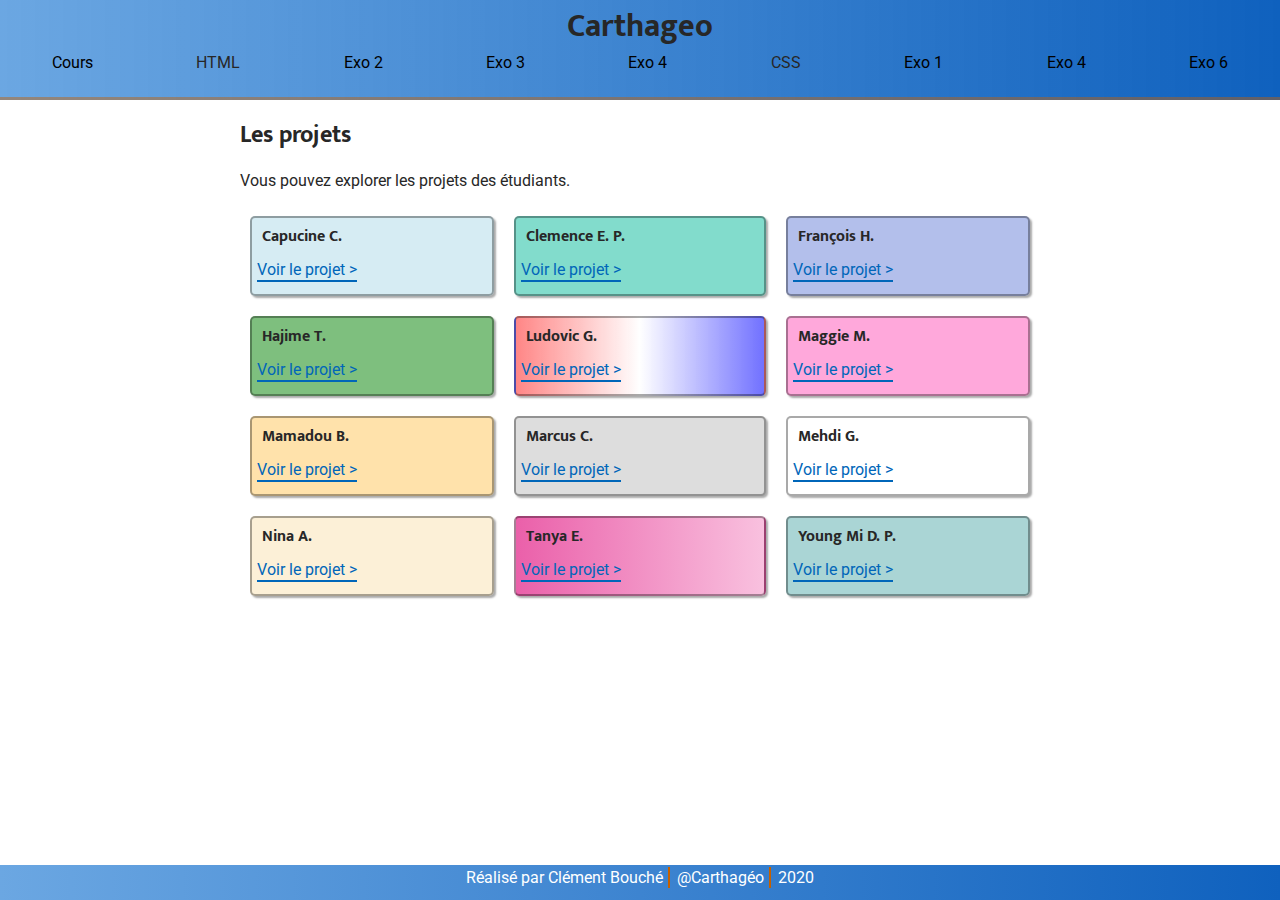
<file: index.html>
<!-- le DOCTYPE doit être en commentaire uniquement sur stackblitz -->
<!-- <!DOCTYPE html> -->
<html lang="fr">

<head>
	<title>Carthageo - Webmapping</title>
	<meta name="description" content="Les éléments de correction du cours de webmapping" />
	<meta charset="UTF-8" />
	<meta name="viewport" content="width=device-width,initial-scale=1">
	<link rel="preconnect" href="https://fonts.gstatic.com" />
	<link
		href="https://fonts.googleapis.com/css2?family=Mukta:wght@200;300;400;500;600;700;800&family=Roboto:ital,wght@0,300;0,400;0,500;0,700;1,300;1,400;1,500;1,700&display=swap"
		rel="stylesheet" />
	<link href="css/styles.css" rel="stylesheet" />
</head>

<body>
	<header>
		<h1>Carthageo</h1>
		<ul>
			<li class="menu-item">
				<a href="https://ensg_dei.gitlab.io/web-az">Cours</a>
			</li>
			<li class="menu-item">
				HTML
			</li>
			<li>
				<a href="cours-html/exercice2.html">Exo 2</a>
			</li>
			<li>
				<a class="red-text" href="cours-html/exercice3.html">Exo 3</a>
			</li>
			<li>
				<a href="cours-html/exercice4.html">Exo 4</a>
			</li>
			<li class="menu-item">
				CSS
			</li>
			<li>
				<a href="cours-css/exercice1.html">Exo 1</a>
			</li>
			<li>
				<a href="index.html">Exo 4</a>
			</li>
			<li>
				<a href="cours-css/exercice6.html">Exo 6</a>
			</li>
		</ul>
	</header>

	<div id="contenu">
		<!-- <div class="green-box"></div> -->
		<h2>Les projets</h2>
		<p>Vous pouvez explorer les projets des étudiants.</p>

		<div id="student-grid">
			<div class="student capu">
				<h4>Capucine C.</h4>
				<a href="https://stackblitz.com/edit/web-cartha-capucine">
					Voir le projet >
				</a>
			</div>

			<div class="student clem">
				<h4>Clemence E. P.</h4>
				<a href="https://stackblitz.com/edit/web-cartha-cleme-e4jlpq">
					Voir le projet >
				</a>
			</div>

			<div class="student fran">
				<h4>François H.</h4>
				<a href="https://stackblitz.com/edit/web-platform-gyzbed-site-coursweb-francois">
					Voir le projet >
				</a>
			</div>

			<div class="student haji">
				<h4>Hajime T.</h4>
				<a href="https://stackblitz.com/edit/web-cartha-hajime">
					Voir le projet >
				</a>
			</div>

			<div class="student ludo">
				<h4>Ludovic G.</h4>
				<a href="https://stackblitz.com/edit/web-cartha-ludovic">
					Voir le projet >
				</a>
			</div>

			<div class="student magg">
				<h4>Maggie M.</h4>
				<a href="https://stackblitz.com/edit/web-cartha-maggie-m-m68qph">
					Voir le projet >
				</a>
			</div>

			<div class="student mama">
				<h4>Mamadou B.</h4>
				<a href="https://stackblitz.com/edit/web-cartha-mamadoub-ygsddm">
					Voir le projet >
				</a>
			</div>

			<div class="student marc">
				<h4>Marcus C.</h4>
				<a href="https://stackblitz.com/edit/web-cartha-marcus">
					Voir le projet >
				</a>
			</div>

			<div class="student mehdi">
				<h4>Mehdi G.</h4>
				<a href="#">
					Voir le projet >
				</a>
			</div>

			<div class="student nina">
				<h4>Nina A.</h4>
				<a href="https://stackblitz.com/edit/web-cartha-promotion-ninaantonoff-q2wdrp">
					Voir le projet >
				</a>
			</div>

			<div class="student tanya">
				<h4>Tanya E.</h4>
				<a href="https://stackblitz.com/edit/web-tanyae-cax9bh-zwdzyz">
					Voir le projet >
				</a>
			</div>

			<div class="student young">
				<h4>Young Mi D. P.</h4>
				<a href="https://stackblitz.com/edit/web-cartha-youngmi-j41bdq">
					Voir le projet >
				</a>
			</div>
		</div>
	</div>

	<footer id="fin" class="contenu">
		<table>
			<tr>
				<td>Réalisé par Clément Bouché</td>
				<td class="red-text">@Carthagéo</td>
				<td>2020</td>
			</tr>
		</table>
	</footer>
</body>

</html>
</file>
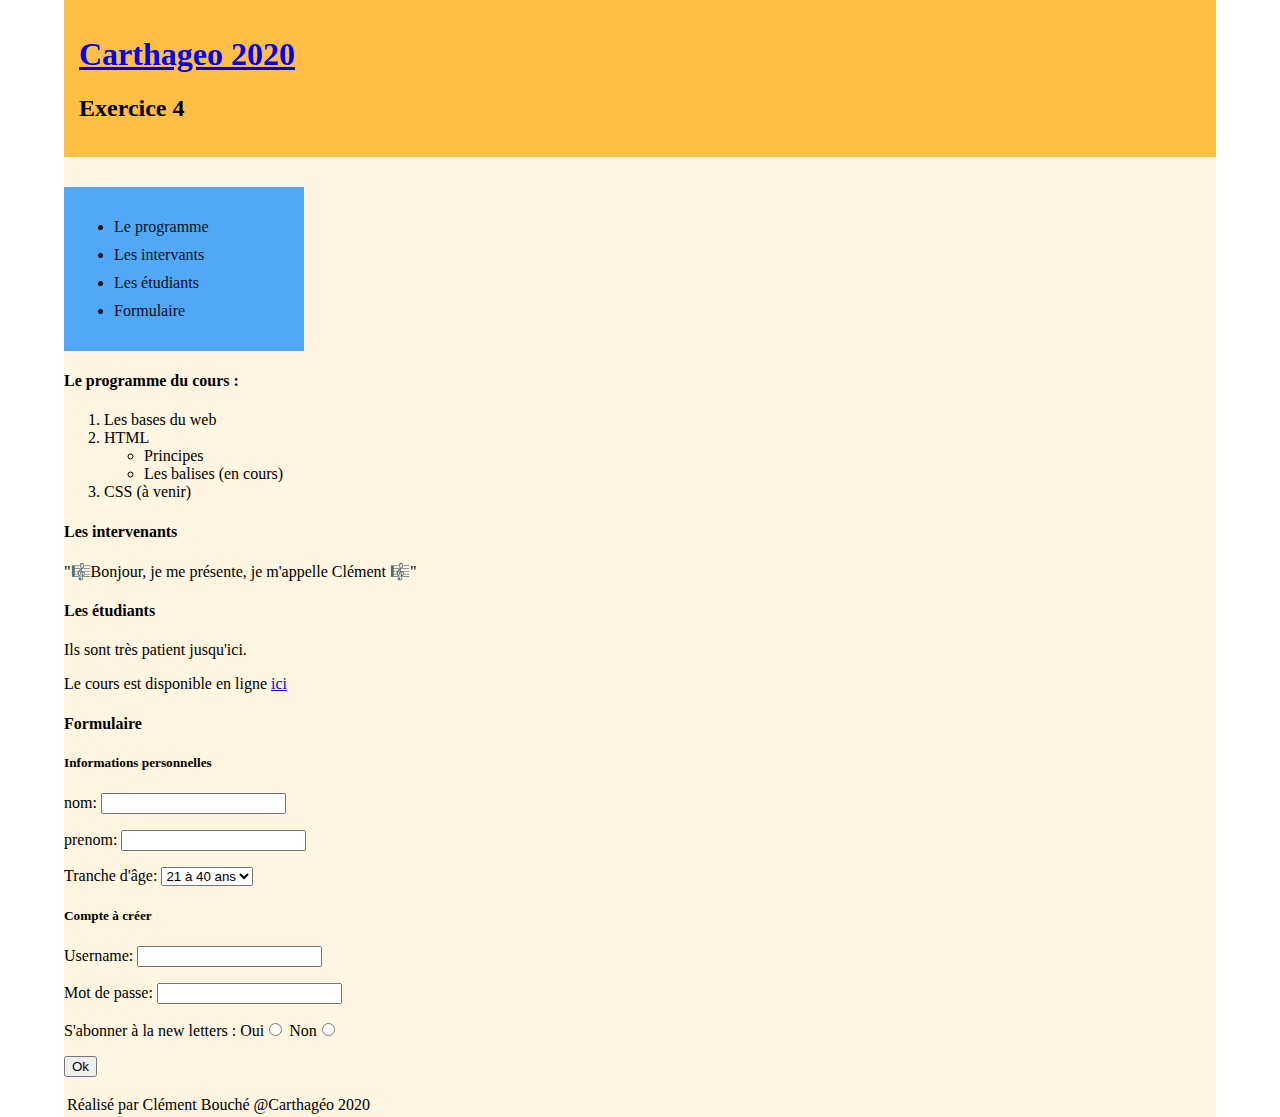
<file: cours-css/exercice1.html>
<!-- le DOCTYPE doit être en commentaire uniquement sur stackblitz -->
<!-- <!DOCTYPE html> -->
<html lang="fr">
  <head>
    <title>Carthageo - Exercice 4</title>
    <meta name="description" content="Première page web" />
    <meta charset="UTF-8" />
    <link rel="preconnect" href="https://fonts.gstatic.com" />
    <link
      href="https://fonts.googleapis.com/css2?family=Mukta:wght@200;300;400;500;600;700;800&family=Roboto:ital,wght@0,300;0,400;0,500;0,700;1,300;1,400;1,500;1,700&display=swap"
      rel="stylesheet"
    />
    <link href="exercice1.css" rel="stylesheet" />
  </head>

  <body>
    <header>
      <h1>
        <a href="../index.html">Carthageo 2020</a>
      </h1>
      <h2>Exercice 4</h2>
    </header>

    <div id="menu" class="contenu">
      <ul>
        <li class="menu-item">Le programme</li>
        <li class="menu-item"><a href="#prof">Les intervants</a></li>
        <li class="menu-item">Les étudiants</li>
        <li class="menu-item"><a href="#form">Formulaire</a></li>
      </ul>
    </div>

    <div class="contenu red">
      <h4>Le programme du cours :</h4>
      <ol>
        <li>Les bases du web</li>
        <li>
          HTML
          <ul>
            <li>Principes</li>
            <li>Les balises (en cours)</li>
          </ul>
        </li>
        <li>CSS (à venir)</li>
      </ol>
    </div>

    <div class="contenu" id="prof">
      <h4>Les intervenants</h4>
      <p>"🎼Bonjour, je me présente, je m'appelle Clément 🎼"</p>
    </div>

    <div class="contenu">
      <h4>Les étudiants</h4>
      <p>
        Ils sont très patient jusqu'ici.
      </p>
      <p>
        Le cours est disponible en ligne
        <a
          href="https://ensg_dei.gitlab.io/web-az/html/balises/"
          title="lien vers le cours"
        >
          ici
        </a>
      </p>
    </div>

    <h4>Formulaire</h4>
    <form action="#" method="get">
      <h5>Informations personnelles</h5>
      <p>
        <label>nom: <input type="text" name="nom"/></label>
      </p>
      <p>
        <label>prenom: <input type="text" name="prenom"/></label>
      </p>
      <label>
        Tranche d'âge:
        <select name="age">
          <option value="20">0 à 20 ans</option>
          <option value="40" selected>21 à 40 ans</option>
          <option value="60">41 à 60 ans</option>
          <option value="80">61 à 80 ans</option>
        </select>
      </label>
      <h5>Compte à créer</h5>
      <p>
        <label>Username: <input type="text" name="username"/></label>
      </p>
      <p>
        <label>Mot de passe: <input type="password" name="password"/></label>
      </p>
      <p>
        S'abonner à la new letters :
        <label>Oui<input type="radio" name="ouinon" value="1"/></label>
        <label>Non<input type="radio" name="ouinon" value="0"/></label>
      </p>
      <input type="submit" value="Ok" />
    </form>

    <footer>
      <table>
        <tr>
          <td>Réalisé par Clément Bouché</td>
          <td>@Carthagéo</td>
          <td>2020</td>
        </tr>
      </table>
    </footer>
  </body>
</html>
</file>
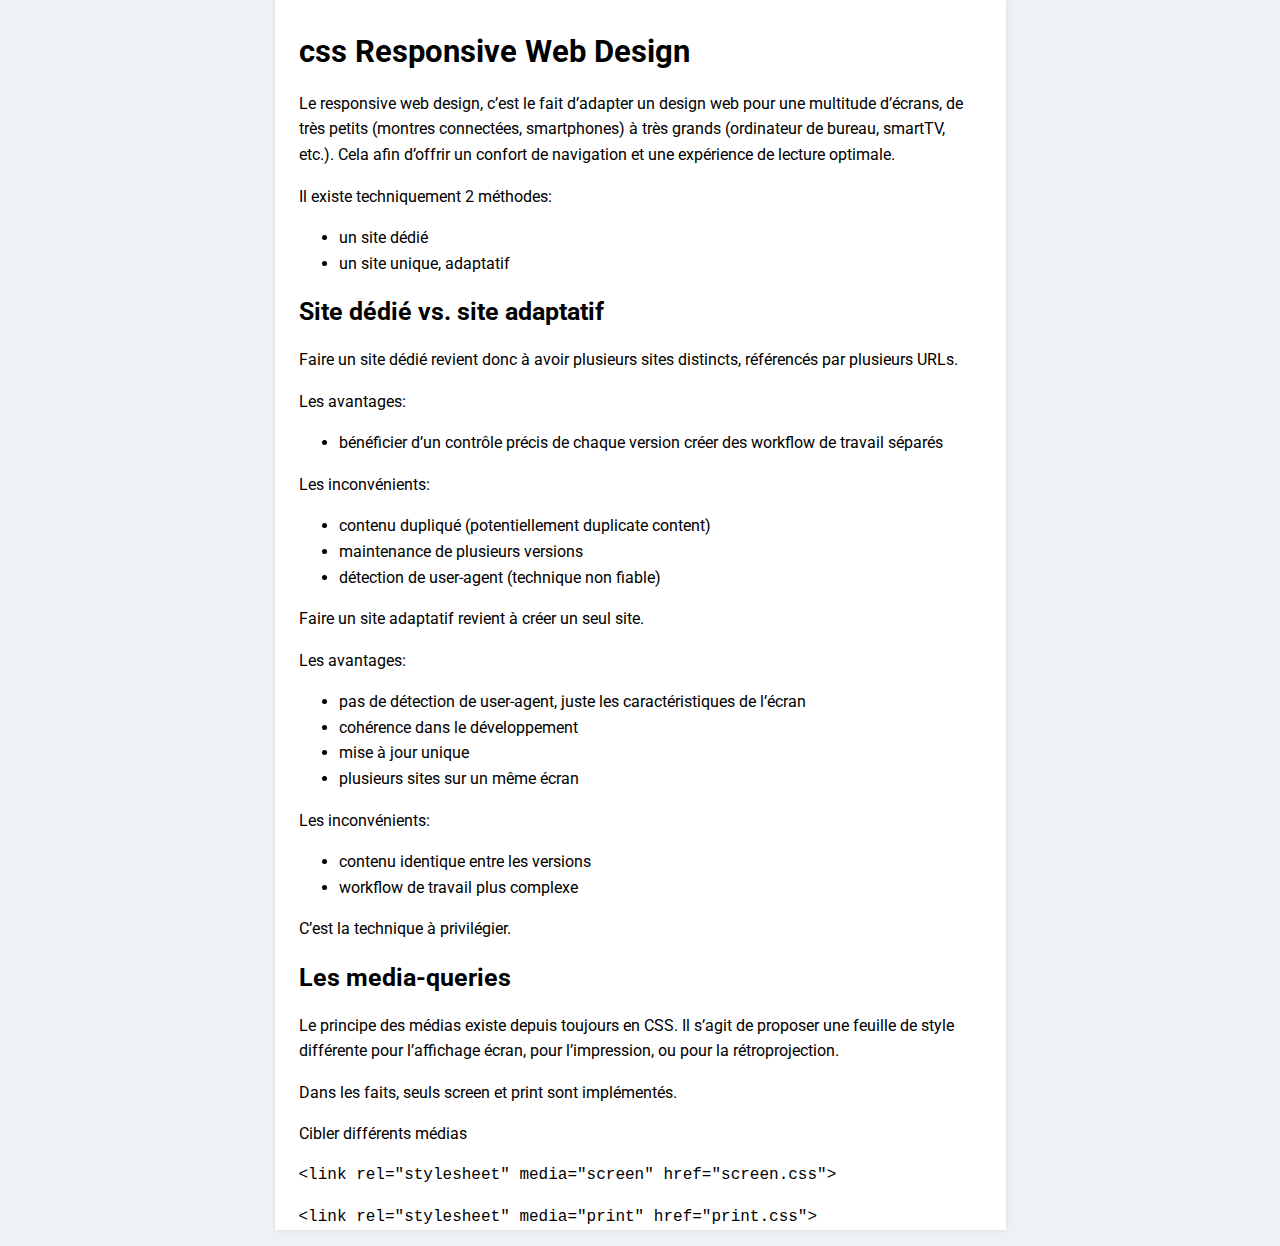
<file: cours-css/exercice6-step1.html>
<!--<!DOCTYPE html>-->
<html lang="fr">

<head>
	<meta charset="UTF-8">
	<title>Webmapping - Exercice 6</title>
	<link rel="preconnect" href="https://fonts.gstatic.com">
	<link
		href="https://fonts.googleapis.com/css2?family=Roboto:ital,wght@0,300;0,400;0,500;0,700;1,300;1,400;1,500;1,700&display=swap"
		rel="stylesheet">

	<link rel="stylesheet" href="exercice6-step1.css">
</head>

<body>
	<article>
		<h1>
			<span>css</span>
			Responsive Web Design
		</h1>
		<p>
			Le responsive web design, c’est le fait d’adapter un design web pour une multitude d’écrans, de très petits
			(montres
			connectées, smartphones) à très grands (ordinateur de bureau, smartTV, etc.). Cela afin d’offrir un confort
			de
			navigation et une expérience de lecture optimale.
		</p>
		<p>
			Il existe techniquement 2 méthodes:
		</p>
		<ul>
			<li>un site dédié</li>
			<li>un site unique, adaptatif</li>
		</ul>

		<h2 id="vs">
			Site dédié vs. site adaptatif
		</h2>
		<p>
			Faire un site dédié revient donc à avoir plusieurs sites distincts, référencés par plusieurs URLs.
		</p>
		<p>Les avantages:</p>
		<ul>
			<li>
				bénéficier d’un contrôle précis de chaque version
				créer des workflow de travail séparés
			</li>
		</ul>
		<p>Les inconvénients:</p>
		<ul>
			<li>
				contenu dupliqué (potentiellement duplicate content)
			</li>
			<li>
				maintenance de plusieurs versions
			</li>
			<li>
				détection de user-agent (technique non fiable)
			</li>
		</ul>
		<p>Faire un site adaptatif revient à créer un seul site.</p>
		<p>Les avantages:</p>
		<ul>
			<li>
				pas de détection de user-agent, juste les caractéristiques de l’écran
			</li>
			<li>
				cohérence dans le développement
			</li>
			<li>
				mise à jour unique
			</li>
			<li>
				plusieurs sites sur un même écran
			</li>
		</ul>
		<p>Les inconvénients:</p>
		<ul>
			<li>
				contenu identique entre les versions
			</li>
			<li>
				workflow de travail plus complexe
			</li>
		</ul>
		<p>
			C’est la technique à privilégier.
		</p>

		<h2 id="media-queries">Les media-queries</h2>
		<p>
			Le principe des médias existe depuis toujours en CSS. Il s’agit de proposer une feuille de style différente
			pour
			l’affichage écran, pour l’impression, ou pour la rétroprojection.
		</p>
		<p>
			Dans les faits, seuls screen et print sont
			implémentés.
		</p>

		<p class="legend">Cibler différents médias</p>
		<code>
      <p>
        <span class="p">&lt;</span><span class="nt">link</span> <span class="na">rel</span><span class="o">=</span><span class="s">"stylesheet"</span> <span class="na">media</span><span class="o">=</span><span class="s">"screen"</span> <span class="na">href</span><span class="o">=</span><span class="s">"screen.css"</span><span class="p">&gt;</span>
      </p>
      <p>
        <span class="p">&lt;</span><span class="nt">link</span> <span class="na">rel</span><span class="o">=</span><span class="s">"stylesheet"</span> <span class="na">media</span><span class="o">=</span><span class="s">"print"</span> <span class="na">href</span><span class="o">=</span><span class="s">"print.css"</span><span class="p">&gt;</span>
      </p>
    </code>
	</article>

</body>

</html>
</file>
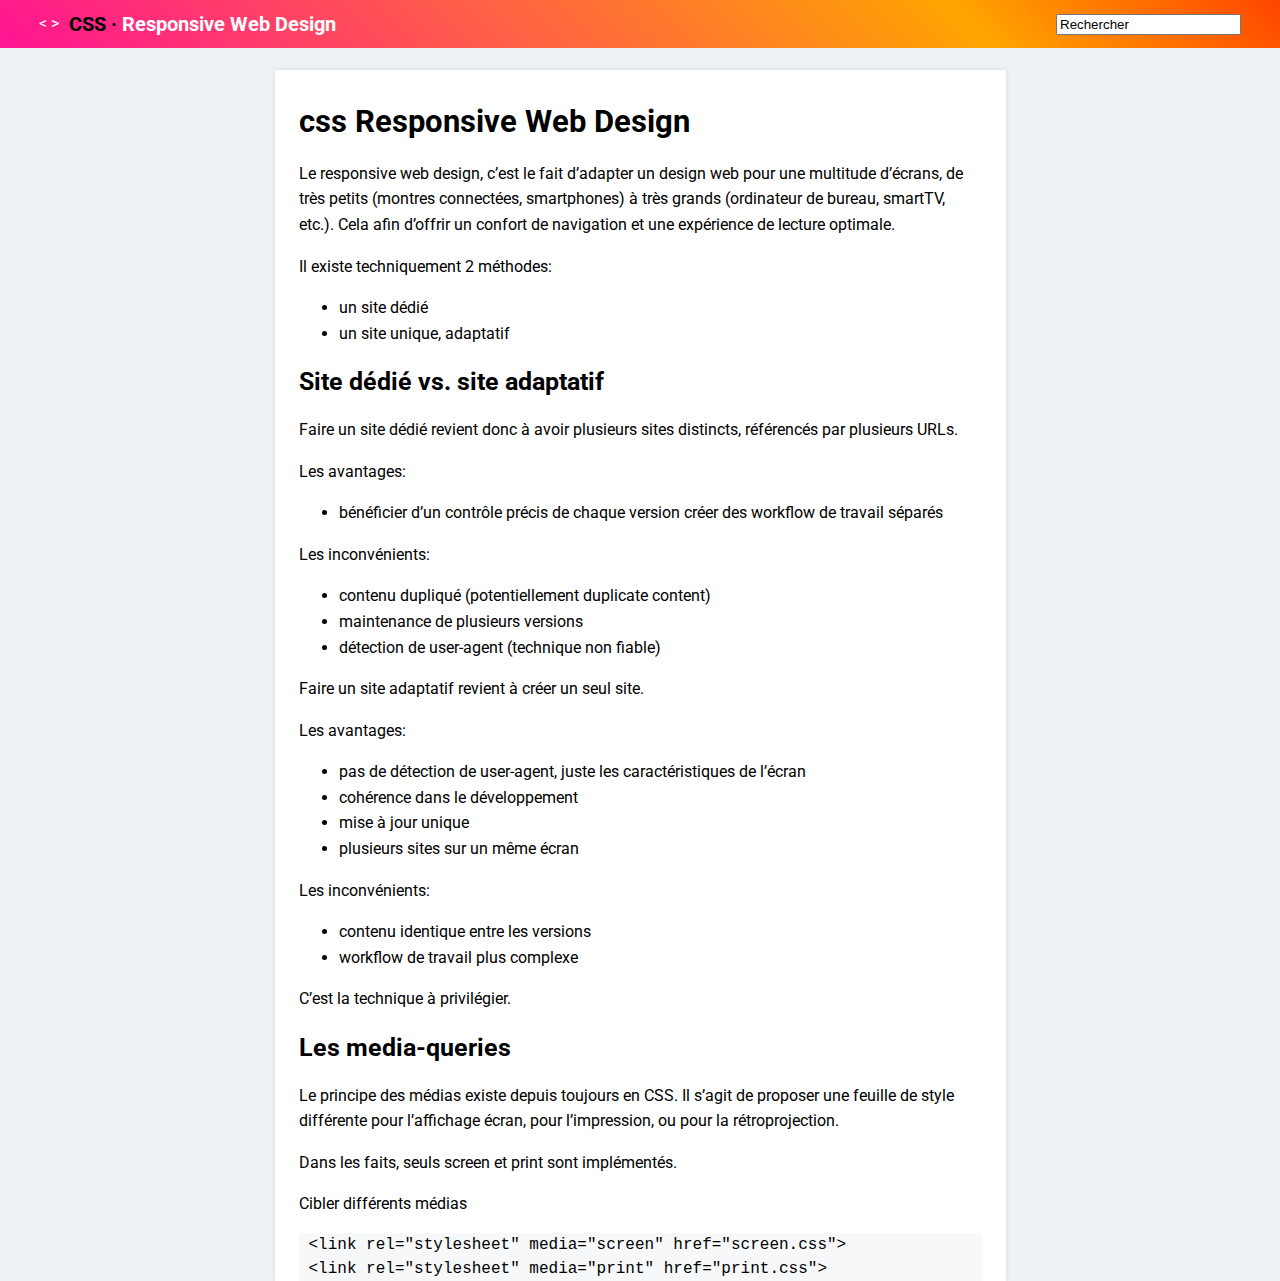
<file: cours-css/exercice6-step2.html>
<!--<!DOCTYPE html>-->
<html lang="fr">

<head>
	<meta charset="UTF-8">
	<title>Webmapping - Exercice 6</title>
	<link rel="preconnect" href="https://fonts.gstatic.com">
	<link
		href="https://fonts.googleapis.com/css2?family=Roboto:ital,wght@0,300;0,400;0,500;0,700;1,300;1,400;1,500;1,700&display=swap"
		rel="stylesheet">

	<link rel="stylesheet" href="exercice6-step2.css">

</head>

<body>
	<!-- l'entete reste au dessus même si on defile le contenu -->
	<header>
		<div class="header-content">
			<p>&lt; &gt;</p>
			<h4>CSS · <span>Responsive Web Design</span></h4>
			<div class="separator"></div>
			<form>
				<input type="text" name="search" value="Rechercher">
      </form>
		</div>
	</header>

	<!--
  le corps de la page se découpe en 3 colonne
  le menu / le contenu / la table des matieres
  -->
	<div id="main-content">

		<article>
			<h1>
				<span>css</span>
				Responsive Web Design
			</h1>
			<p>
				Le responsive web design, c’est le fait d’adapter un design web pour une multitude d’écrans, de très
				petits
				(montres
				connectées, smartphones) à très grands (ordinateur de bureau, smartTV, etc.). Cela afin d’offrir un
				confort
				de
				navigation et une expérience de lecture optimale.
			</p>
			<p>
				Il existe techniquement 2 méthodes:
			</p>
			<ul>
				<li>un site dédié</li>
				<li>un site unique, adaptatif</li>
			</ul>

			<h2 id="vs">
				Site dédié vs. site adaptatif
			</h2>
			<p>
				Faire un site dédié revient donc à avoir plusieurs sites distincts, référencés par plusieurs URLs.
			</p>
			<p>Les avantages:</p>
			<ul>
				<li>
					bénéficier d’un contrôle précis de chaque version
					créer des workflow de travail séparés
				</li>
			</ul>
			<p>Les inconvénients:</p>
			<ul>
				<li>
					contenu dupliqué (potentiellement duplicate content)
				</li>
				<li>
					maintenance de plusieurs versions
				</li>
				<li>
					détection de user-agent (technique non fiable)
				</li>
			</ul>
			<p>Faire un site adaptatif revient à créer un seul site.</p>
			<p>Les avantages:</p>
			<ul>
				<li>
					pas de détection de user-agent, juste les caractéristiques de l’écran
				</li>
				<li>
					cohérence dans le développement
				</li>
				<li>
					mise à jour unique
				</li>
				<li>
					plusieurs sites sur un même écran
				</li>
			</ul>
			<p>Les inconvénients:</p>
			<ul>
				<li>
					contenu identique entre les versions
				</li>
				<li>
					workflow de travail plus complexe
				</li>
			</ul>
			<p>
				C’est la technique à privilégier.
			</p>

			<h2 id="media-queries">Les media-queries</h2>
			<p>
				Le principe des médias existe depuis toujours en CSS. Il s’agit de proposer une feuille de style
				différente
				pour
				l’affichage écran, pour l’impression, ou pour la rétroprojection.
			</p>
			<p>
				Dans les faits, seuls screen et print sont
				implémentés.
			</p>

			<p class="legend">Cibler différents médias</p>
			<div class="bloc-code">
				<code>
        <p>
          &lt;link rel="stylesheet" media="screen" href="screen.css"&gt;
        </p>
        <p>
          &lt;link rel="stylesheet" media="print" href="print.css"&gt;
        </p>
      </code>
			</div>
		</article>

	</div>

</body>

</html>
</file>
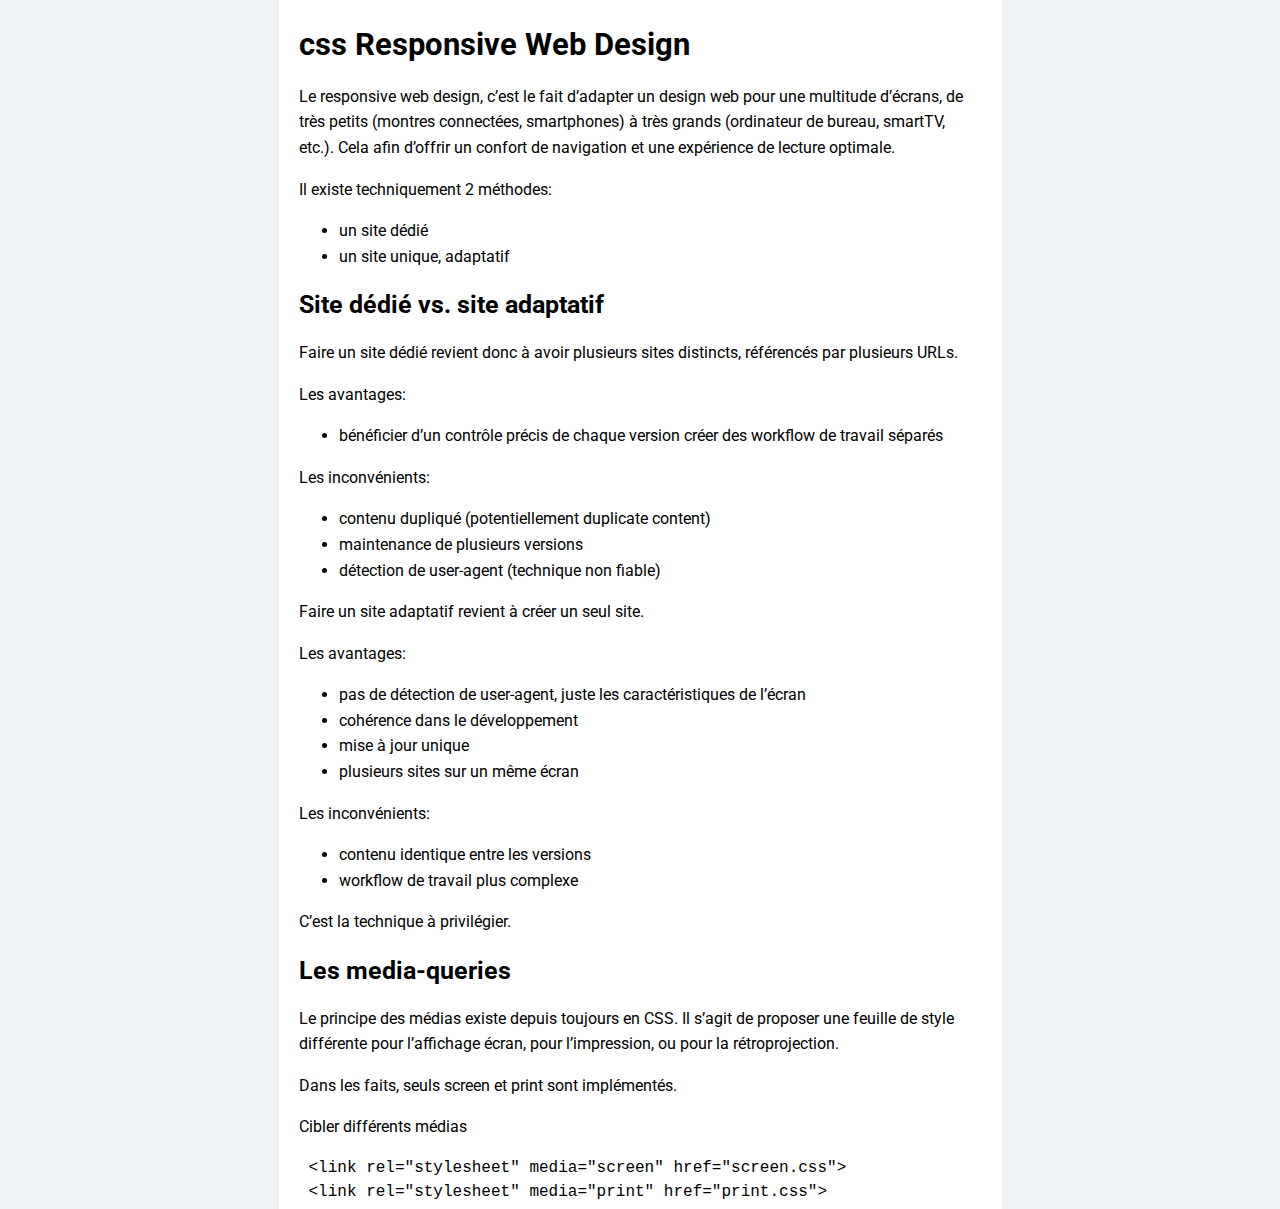
<file: cours-css/exercice6.html>
<!--<!DOCTYPE html>-->
<html lang="fr">

<head>
	<meta charset="UTF-8">
	<title>Webmapping - Exercice 6</title>
	<link rel="preconnect" href="https://fonts.gstatic.com">
	<link
		href="https://fonts.googleapis.com/css2?family=Roboto:ital,wght@0,300;0,400;0,500;0,700;1,300;1,400;1,500;1,700&display=swap"
		rel="stylesheet">

	<link rel="stylesheet" href="exercice6.css">
</head>

<body>
	<article>
		<h1>
			<span>css</span>
			Responsive Web Design
		</h1>
		<p>
			Le responsive web design, c’est le fait d’adapter un design web pour une multitude d’écrans, de très petits
			(montres
			connectées, smartphones) à très grands (ordinateur de bureau, smartTV, etc.). Cela afin d’offrir un confort
			de
			navigation et une expérience de lecture optimale.
		</p>
		<p>
			Il existe techniquement 2 méthodes:
		</p>
		<ul>
			<li>un site dédié</li>
			<li>un site unique, adaptatif</li>
		</ul>

		<h2 id="vs">
			Site dédié vs. site adaptatif
		</h2>
		<p>
			Faire un site dédié revient donc à avoir plusieurs sites distincts, référencés par plusieurs URLs.
		</p>
		<p>Les avantages:</p>
		<ul>
			<li>
				bénéficier d’un contrôle précis de chaque version
				créer des workflow de travail séparés
			</li>
		</ul>
		<p>Les inconvénients:</p>
		<ul>
			<li>
				contenu dupliqué (potentiellement duplicate content)
			</li>
			<li>
				maintenance de plusieurs versions
			</li>
			<li>
				détection de user-agent (technique non fiable)
			</li>
		</ul>
		<p>Faire un site adaptatif revient à créer un seul site.</p>
		<p>Les avantages:</p>
		<ul>
			<li>
				pas de détection de user-agent, juste les caractéristiques de l’écran
			</li>
			<li>
				cohérence dans le développement
			</li>
			<li>
				mise à jour unique
			</li>
			<li>
				plusieurs sites sur un même écran
			</li>
		</ul>
		<p>Les inconvénients:</p>
		<ul>
			<li>
				contenu identique entre les versions
			</li>
			<li>
				workflow de travail plus complexe
			</li>
		</ul>
		<p>
			C’est la technique à privilégier.
		</p>

		<h2 id="media-queries">Les media-queries</h2>
		<p>
			Le principe des médias existe depuis toujours en CSS. Il s’agit de proposer une feuille de style différente
			pour
			l’affichage écran, pour l’impression, ou pour la rétroprojection.
		</p>
		<p>
			Dans les faits, seuls screen et print sont
			implémentés.
		</p>

		<p class="legend">Cibler différents médias</p>
		<code>
      <p>
        <span class="p">&lt;</span><span class="nt">link</span> <span class="na">rel</span><span class="o">=</span><span class="s">"stylesheet"</span> <span class="na">media</span><span class="o">=</span><span class="s">"screen"</span> <span class="na">href</span><span class="o">=</span><span class="s">"screen.css"</span><span class="p">&gt;</span>
      </p>
      <p>
        <span class="p">&lt;</span><span class="nt">link</span> <span class="na">rel</span><span class="o">=</span><span class="s">"stylesheet"</span> <span class="na">media</span><span class="o">=</span><span class="s">"print"</span> <span class="na">href</span><span class="o">=</span><span class="s">"print.css"</span><span class="p">&gt;</span>
      </p>
    </code>
	</article>

</body>

</html>
</file>
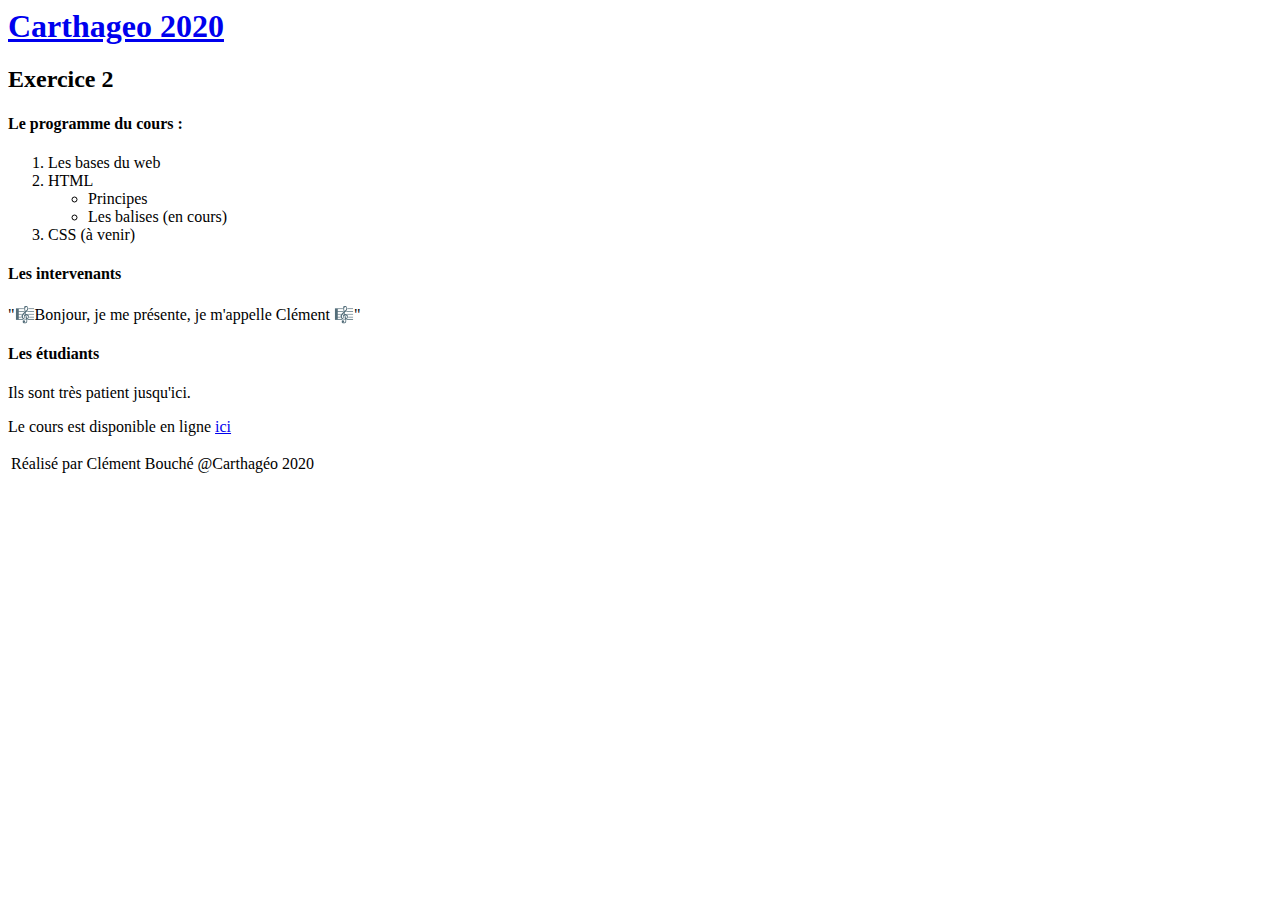
<file: cours-html/exercice2.html>
<!-- le DOCTYPE doit être en commentaire uniquement sur stackblitz -->
<!-- <!DOCTYPE html> -->
<html lang="fr">

<head>
	<title>Carthageo - Exercice 2</title>
	<meta name="description" content="Première page web">
	<meta charset="UTF-8" />
	<style>
		header {
			/* les ressources images locale ne sont pas chargées */
			background-image: url('../img/gif-anime.gif');
			/* pensez à utiliser des ressources externes */
			background-image: url('https://f.hellowork.com/blogdumoderateur/2013/02/gif-anime.gif');
			background-repeat: no-repeat;
			background-size: cover;
			background-position: center;
		}
	</style>
</head>

<body>

	<header>
		<h1>
			<a href="../index.html">Carthageo 2020</a>
		</h1>
		<h2>Exercice 2</h2>
	</header>

	<div class="contenu">
		<h4>Le programme du cours :</h4>
		<ol>
			<li>Les bases du web</li>
			<li>HTML
				<ul>
					<li>Principes</li>
					<li>Les balises (en cours)</li>
				</ul>
			</li>
			<li>CSS (à venir)</li>
		</ol>
	</div>

	<div class="contenu">
		<h4>Les intervenants</h4>
		<p>"🎼Bonjour, je me présente, je m'appelle Clément 🎼"</p>
	</div>

	<div class="contenu">
		<h4>Les étudiants</h4>
		<p>
			Ils sont très patient jusqu'ici.
		</p>
		<p>
			Le cours est disponible en ligne
			<a href="https://ensg_dei.gitlab.io/web-az/html/balises/" title="exemple">
				ici
			</a>
		</p>
	</div>

	<footer>
		<table>
			<tr>
				<td>Réalisé par Clément Bouché</td>
				<td>@Carthagéo</td>
				<td>2020</td>
			</tr>
		</table>
	</footer>

</body>

</html>
</file>
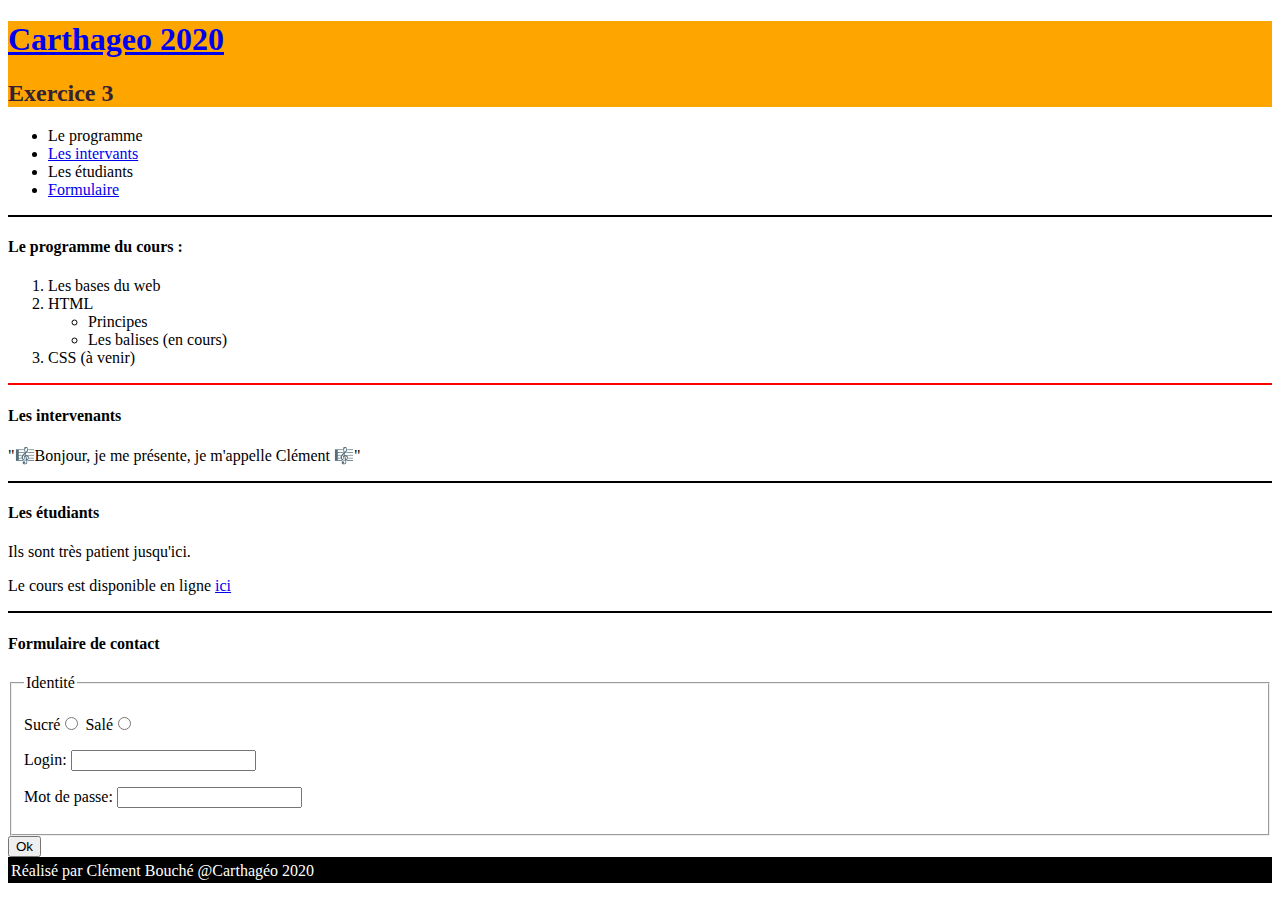
<file: cours-html/exercice3.html>
<!DOCTYPE html>
<html lang="fr">

<head>
	<title>Carthageo - Exercice 3</title>
	<meta name="description" content="Première page web">
	<meta charset="UTF-8" />
	<style>
		header {
			background-color: orange;
			color: #332233;
		}

		footer {
			background-color: #000;
			color: #fff;
		}

		.contenu {
			border-bottom: 2px solid black;
		}

		.red {
			border-color: red;
		}
	</style>
</head>

<body>
	<header>
		<h1>
			<a href="../index.html">Carthageo 2020</a>
		</h1>
		<h2>Exercice 3</h2>
	</header>

	<div id="menu" class="contenu">
		<ul>
			<li class="menu-item">Le programme</li>
			<li class="menu-item"><a href="#prof">Les intervants</a></li>
			<li class="menu-item">Les étudiants</li>
			<li class="menu-item"><a href="#form">Formulaire</a></li>
		</ul>
	</div>

	<div class="contenu red">
		<h4>Le programme du cours :</h4>
		<ol>
			<li>Les bases du web</li>
			<li>HTML
				<ul>
					<li>Principes</li>
					<li>Les balises (en cours)</li>
				</ul>
			</li>
			<li>CSS (à venir)</li>
		</ol>
	</div>

	<div class="contenu" id="prof">
		<h4>Les intervenants</h4>
		<p>"🎼Bonjour, je me présente, je m'appelle Clément 🎼"</p>
	</div>

	<div class="contenu">
		<h4>Les étudiants</h4>
		<p>
			Ils sont très patient jusqu'ici.
		</p>
		<p>
			Le cours est disponible en ligne
			<a href="https://ensg_dei.gitlab.io/web-az/html/balises/" title="lien vers le cours">
				ici
			</a>
		</p>
	</div>

	<div id="form" class="contenu">
		<h4>Formulaire de contact</h4>
		<form action="#" method="get">
			<fieldset>
				<legend>Identité</legend>
				<p>
					<label>Sucré<input type="radio" name="preference"></label>
					<label>Salé<input type="radio" name="preference"></label>
				</p>
				<p><label>Login: <input type="text" name="username"></label></p>
				<p><label>Mot de passe: <input type="password" name="username"></label></p>
			</fieldset>
			<input type="submit" value="Ok">
    </form>
	</div>

	<footer>
		<table>
			<tr>
				<td>Réalisé par Clément Bouché</td>
				<td>@Carthagéo</td>
				<td>2020</td>
			</tr>
		</table>
	</footer>

</body>

</html>
</file>
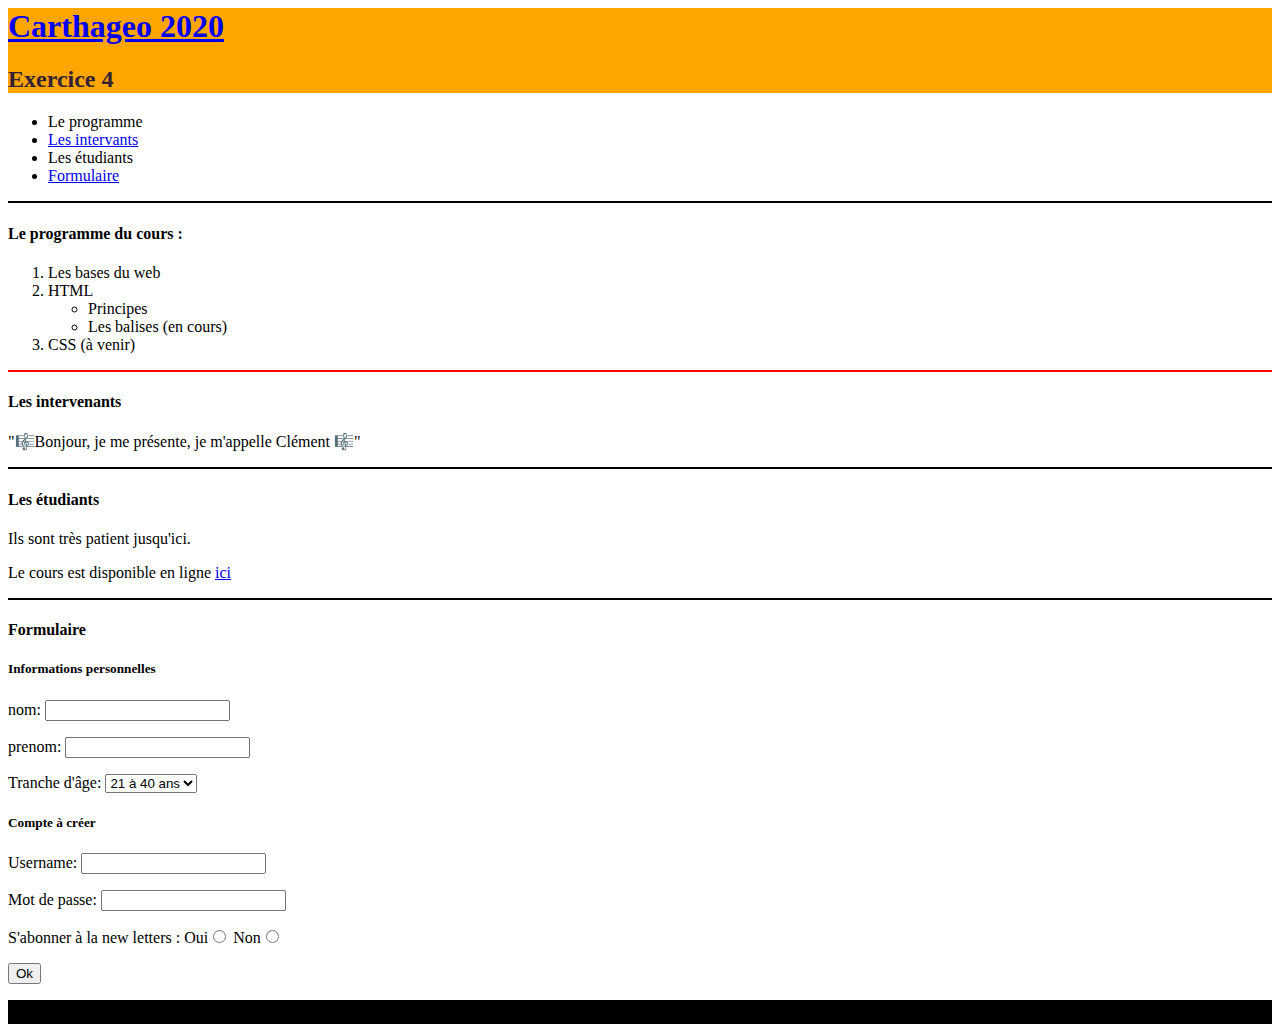
<file: cours-html/exercice4.html>
<!-- le DOCTYPE doit être en commentaire uniquement sur stackblitz -->
<!-- <!DOCTYPE html> -->
<html lang="fr">

<head>
	<title>Carthageo - Exercice 4</title>
	<meta name="description" content="Première page web">
	<meta charset="UTF-8" />
	<style>
		header {
			background-color: orange;
			color: #332233;
		}

		footer {
			background-color: #000;
			color: #fff;
		}

		.contenu {
			border-bottom: 2px solid black;
		}

		.red {
			border-color: red;
		}
	</style>
</head>

<body>
	<header>
		<h1>
			<a href="../index.html">Carthageo 2020</a>
		</h1>
		<h2>Exercice 4</h2>
	</header>

	<div id="menu" class="contenu">
		<ul>
			<li class="menu-item">Le programme</li>
			<li class="menu-item"><a href="#prof">Les intervants</a></li>
			<li class="menu-item">Les étudiants</li>
			<li class="menu-item"><a href="#form">Formulaire</a></li>
		</ul>
	</div>

	<div class="contenu red">
		<h4>Le programme du cours :</h4>
		<ol>
			<li>Les bases du web</li>
			<li>HTML
				<ul>
					<li>Principes</li>
					<li>Les balises (en cours)</li>
				</ul>
			</li>
			<li>CSS (à venir)</li>
		</ol>
	</div>

	<div class="contenu" id="prof">
		<h4>Les intervenants</h4>
		<p>"🎼Bonjour, je me présente, je m'appelle Clément 🎼"</p>
	</div>

	<div class="contenu">
		<h4>Les étudiants</h4>
		<p>
			Ils sont très patient jusqu'ici.
		</p>
		<p>
			Le cours est disponible en ligne
			<a href="https://ensg_dei.gitlab.io/web-az/html/balises/" title="lien vers le cours">
				ici
			</a>
		</p>
	</div>

	<h4>Formulaire</h4>
	<form action="#" method="get">
		<h5>Informations personnelles</h5>
		<p>
			<label>nom: <input type="text" name="nom"></label>
		</p>
		<p>
			<label>prenom: <input type="text" name="prenom"></label>
		</p>
		<label>
      Tranche d'âge:
      <select name="age">
        <option value="20">0 à 20 ans</option>
        <option value="40" selected>21 à 40 ans</option>
        <option value="60">41 à 60 ans</option>
        <option value="80">61 à 80 ans</option>
      </select>
    </label>
		<h5>Compte à créer</h5>
		<p>
			<label>Username: <input type="text" name="username"></label>
		</p>
		<p>
			<label>Mot de passe: <input type="password" name="password"></label>
		</p>
		<p>
			S'abonner à la new letters :
			<label>Oui<input type="radio" name="ouinon" value="1"></label>
			<label>Non<input type="radio" name="ouinon" value="0"></label>
		</p>
		<input type="submit" value="Ok">
  </form>

		<footer>
			<table>
				<tr>
					<td>Réalisé par Clément Bouché</td>
					<td>@Carthagéo</td>
					<td>2020</td>
				</tr>
			</table>
		</footer>

</body>

</html>
</file>
<file: css/styles.css>
/* elements textuel */
html {
  font-family: "Roboto", Arial;
  color: rgb(39, 39, 39);
}
h1,
h2,
h3,
h4,
h5,
h6 {
  font-family: "Mukta", sans-serif;
  margin: 0;
  padding: 0;
}
a {
  color: #1976d2;
  text-decoration: none;
}
a:hover {
  color: #004ba0;
}
/* grid principale */
body {
  margin: auto;
  min-height: 100vh;
  display: grid;
  grid-template-columns: 1fr;
  grid-template-rows: 115px 1fr 50px;
}
header {
  grid-column: 1 / span 2;
}
#menu {
  display: none;
  grid-column: 1;
  grid-row: 2;
}
#contenu {
  grid-column: 1;
}
footer {
  grid-column: 1 / span 2;
  grid-row: 3;
}
/* mise en page du header */
header {
  /* boite */
  background: linear-gradient(90deg, #1976d2a4, #0f61be);
  border-bottom: 3px solid #c55f0073;
  margin-bottom: 15px;
  /* police et text */
  text-align: center;
  overflow-x: auto;
  overflow-y: hidden;
}
header * {
  margin: 0;
  padding: 0;
}
header a {
  color: black;
}
header ul {
  display: flex;
  justify-content: space-around;
  min-width: 500px;
  width: 100%;
  list-style: none;
  height: 70px;
}
header ul li {
  margin-left: 5px;
  margin-right: 5px;
}
#menu ul li::before {
  content: "";
  display: inline-block;
  width: 15px;
  height: 15px;
  background: url("https://images.math.cnrs.fr/IMG/png/section8-image.png");
  filter: grayscale(100%);
  background-size: cover;
  border-radius: 50%;
}
/* mise en page pied de page */
footer {
  margin-top: 15px;
  background: linear-gradient(90deg, #1976d2a4, #0f61be);
}
footer table {
  margin: auto;
}
footer td {
  padding-left: 5px;
  padding-right: 5px;
  border-right: 2px solid #c56000;
  color: white;
}
footer td:last-child {
  border-width: 0px;
}
/* mise en page contenu de la page */
#contenu {
  margin: 0 auto;
  width: 100%;
  max-width: 800px;
}
#student-grid {
  display: grid;
  grid-template-columns: 33% 1fr 33%;
  grid-template-rows: 100px 100px 100px 100px;
}
.student {
  margin: 10px;
  padding: 5px;
  border: 2px solid rgba(0, 0, 0, 0.336);
  box-shadow: 2px 2px 2px rgba(0, 0, 0, 0.336);
  border-radius: 5px;
  overflow: hidden;
}
.student h4 {
  padding-left: 5px;
  padding-bottom: 10px;
}
.student a {
  position: relative;
  color: rgb(0, 102, 185);
}
.student a::before {
  content: "";
  position: absolute;
  left: 0;
  right: 0;
  bottom: -3px;
  border-bottom: 2px solid rgb(0, 102, 185);
  transition: 0.7s;
}
.student a:hover {
  color: rgb(0, 51, 94);
}
.student a:hover::before {
  left: 50%;
}
.student:hover {
  transform: scale(1.1);
  transition: 0.5s ease-out;
}
.student.capu {
  background: rgba(173, 216, 230, 0.493);
}
.student.clem {
  background: rgba(28, 192, 162, 0.548);
}
.student.fran {
  background: #7289da8a;
}
.student.haji {
  background: rgba(0, 128, 0, 0.507);
}
.student.ludo {
  background: linear-gradient(
    to right,
    rgba(255, 0, 0, 0.473),
    white,
    rgba(0, 0, 255, 0.555)
  );
}
.student.magg {
  background: rgba(255, 0, 149, 0.342);
}
.student.mama {
  background: rgba(255, 166, 0, 0.329);
}
.student.marc {
  background: #dddddd;
}
.student.mehdi {
  background: white;
}
.student.nina {
  background: #f9e4b78e;
}
.student.tanya {
  background: linear-gradient(to right, #e43090c4, #f7aed5c4);
}
.student.young {
  background: rgba(126, 191, 191, 0.658);
}

/*
.green-box {
  min-width: 500px;
  width: 100%;
  height: 100px;
  background-color: green;
}

@media (max-width: 600px) {
  body {
  }
}
*/
</file>
<file: cours-css/exercice1.css>
html {
  background: white;
}
body {
  background: rgba(255, 166, 0, 0.116);
  width: 90%;
  margin: auto;
}
header {
  /* marge externe */
  margin-bottom: 30px;
  /* marge interne */
  padding: 15px;
  background-color: rgba(255, 166, 0, 0.685);
}
#menu {
  width: 220px;
  background-color: rgba(0, 132, 255, 0.685);
  /* marge interne */
  padding: 10px;
}
#menu li {
  padding-top: 5px;
  padding-bottom: 5px;
}
#menu li,
#menu a {
  color: rgb(5, 18, 31);
  text-decoration: none;
}
#menu a:hover {
  color: brown;
}
</file>
<file: cours-css/exercice6-step1.css>
/* typographie générale */
html {
  font-family: "Roboto", sans-serif;
  font-size: 20px;
}
h1 {
  font-size: 1.5625rem;
}
h2 {
  font-size: 1.25rem;
}
p,
ul {
  font-size: 0.8rem;
  line-height: 1.6;
}
/* layout général */
body {
  margin: auto;
  background-color: #eff2f5;
}
article {
  max-width: 683px;
  width: 100%;
  margin: auto;
  box-shadow: 0 0 5px rgba(0, 0, 0, 0.1);
  background-color: #fff;
  padding-right: 1.2rem;
  padding-left: 1.2rem;
  padding-top: 0.6rem;
}
</file>
<file: cours-css/exercice6-step2.css>
/* typographie générale */
html {
  font-family: "Roboto", sans-serif;
  font-size: 20px;
}
h1 {
  font-size: 1.5625rem;
}
h2 {
  font-size: 1.25rem;
}
p,
ul {
  font-size: 0.8rem;
  line-height: 1.6;
}
code p {
  padding: 0;
  margin: 0;
  line-height: 1.5;
}
/* layout général */
body {
  margin: auto;
  background-color: #eff2f5;
}
header {
  /* l'entete reste toujours en haut */
  position: fixed;
  top: 0px;
  left: 0;
  right: 0;
  background: linear-gradient(45deg, deeppink, orange 75%, orangered);
  height: 48px;
  overflow: hidden;
}
.header-content {
  /* le contenu de l'entete s'ecrit de gauche a droite */
  display: flex;
  margin: auto;
  width: 100%;
  max-width: 1212px;
}
.header-content > * {
  padding: 0;
  margin: 0;
  padding-top: 14px;
  height: 20px;
  line-height: 20px;
  margin-left: 5px;
  margin-right: 5px;
  white-space: nowrap;
  text-overflow: ellipsis;
}
.header-content h4 span,
.header-content p {
  color: white;
}
.header-content form {
  min-width: 100px;
}
.header-content .separator {
  flex-grow: 1;
}
#main-content {
  margin-top: 70px;
}
article {
  max-width: 683px;
  width: 100%;
  margin: auto;
  box-shadow: 0 0 5px rgba(0, 0, 0, 0.1);
  background-color: #fff;
  padding-right: 1.2rem;
  padding-left: 1.2rem;
  padding-top: 0.6rem;
}
.bloc-code {
  background-color: rgba(239, 242, 245, 0.5);
}
code {
  background-color: transparent;
}
code p {
  padding-left: 10px;
  padding-right: 10px;
}
</file>
<file: cours-css/exercice6.css>
/* typographie générale */
html {
  font-family: "Roboto", sans-serif;
  font-size: 20px;
}
h1 {
  font-size: 1.5625rem;
}
h2 {
  font-size: 1.25rem;
}
p,
ul {
  font-size: 0.8rem;
  line-height: 1.6;
}
code p {
  padding: 0;
  margin: 0;
  line-height: 1.5;
}
/* layout général */
body {
  margin: auto;
  background-color: #eff2f5;
}
header {
  /* l'entete reste toujours en haut */
  position: fixed;
  top: 0px;
  left: 0;
  right: 0;
  background: linear-gradient(45deg, deeppink, orange 75%, orangered);
  height: 48px;
  overflow: hidden;
  z-index: 10;
}
.header-content {
  /* le contenu de l'entete s'ecrit de gauche a droite */
  display: flex;
  margin: auto;
  width: 100%;
  max-width: 1212px;
}
.header-content > * {
  padding: 0;
  margin: 0;
  padding-top: 14px;
  height: 20px;
  line-height: 20px;
  margin-left: 5px;
  margin-right: 5px;
  white-space: nowrap;
  text-overflow: ellipsis;
}
.header-content h4 span,
.header-content p {
  color: white;
}
.header-content form {
  min-width: 100px;
}
.separator {
  flex-grow: 1;
}
.bloc-code {
  background-color: rgba(239, 242, 245, 0.5);
}
code {
  background-color: transparent;
}
code p {
  padding-left: 10px;
  padding-right: 10px;
}
#main-content {
  width: 100%;
  max-width: 1212px;
  margin: auto;
  margin-top: 70px;
}
article {
  background-color: white;
  max-width: 683px;
  margin: auto;
  padding: 5px 20px;
}
.menu {
  position: fixed;
  top: 70px;
}
.sommaire {
  position: fixed;
  top: 70px;
  right: calc(50% - 1212px / 2);
}
.menu ul,
.sommaire ul {
  list-style: none;
}
@media (max-width: 1236px) {
  .menu {
    display: none;
  }
  article {
    max-width: calc(100% - 270px);
    margin: initial;
  }
  .sommaire {
    right: 0;
  }
}

@media (max-width: 600px) {
  .sommaire {
    display: none;
  }
  article {
    max-width: calc(100% - 40px);
  }
}
/*
#main-content {
  width: 100%;
  max-width: 1212px;
  margin: auto;
  margin-top: 70px;
}
#main-content .menu,
#main-content .sommaire {
  position: fixed;
  top: 70px;
  width: 230px;

  font-size: 15px;
}
#main-content .sommaire {
  right: calc(50% - 1212px / 2);
}
#main-content article {
  max-width: 683px;
  width: 100%;
  margin: auto;
  box-shadow: 0 0 5px rgba(0, 0, 0, 0.1);
  background-color: #fff;
  padding-right: 1.2rem;
  padding-left: 1.2rem;
  padding-top: 0.6rem;
}
#main-content ul {
  list-style: none;
  padding: 0;
}
#main-content ul li::after {
  content: ">";
}
@media (max-width: 1236px) {
  #main-content .menu {
    display: none;
  }
  #main-content .sommaire {
    left: 100%;
    transform: translateX(-100%);
  }
  #main-content article {
    margin: initial;
    max-width: calc(100% - 290px);
  }
}
@media (max-width: 600px) {
  #main-content .sommaire {
    display: none;
  }
  #main-content article {
    margin: initial;
    max-width: 100%;
  }
}
*/
</file>
